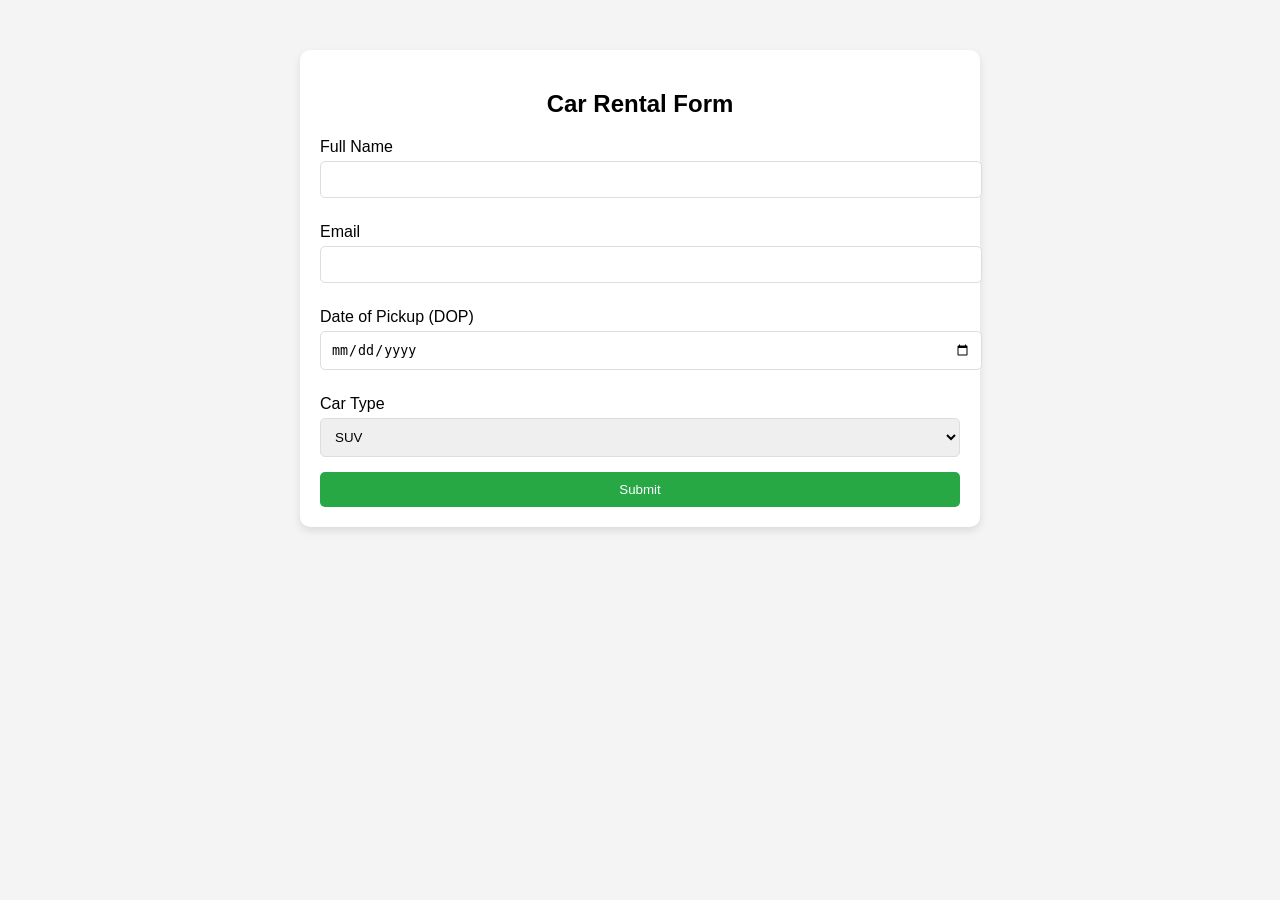
<file: booking.html>
<!DOCTYPE html>
<html lang="en">
<head>
  <meta charset="UTF-8" />
  <meta name="viewport" content="width=device-width, initial-scale=1.0"/>
  <title>Car Rental Form</title>
  <style>
    body {
      font-family: Arial, sans-serif;
      margin: 0;
      padding: 0;
      background-color: #f4f4f4;
    }
    .container {
      width: 50%;
      margin: 50px auto;
      padding: 20px;
      background-color: white;
      border-radius: 10px;
      box-shadow: 0 4px 8px rgba(0, 0, 0, 0.1);
    }
    h2 {
      text-align: center;
    }
    label {
      display: block;
      margin: 10px 0 5px;
    }
    input, select {
      width: 100%;
      padding: 10px;
      margin-bottom: 15px;
      border: 1px solid #ddd;
      border-radius: 5px;
    }
    button {
      padding: 10px 15px;
      background-color: #28a745;
      color: white;
      border: none;
      border-radius: 5px;
      width: 100%;
      cursor: pointer;
    }
    button:hover {
      background-color: #218838;
    }
  </style>
</head>
<body>

<div class="container">
  <h2>Car Rental Form</h2>
  <form id="carRentalForm">
    <label for="name">Full Name</label>
    <input type="text" id="name" name="name" required>

    <label for="email">Email</label>
    <input type="email" id="email" name="email" required>

    <!-- <label for="pickupLocation">Pickup Location</label>
    <input type="text" id="pickupLocation" name="pickupLocation" required> -->

    <label for="dop">Date of Pickup (DOP)</label>
    <input type="date" id="dop" name="dop" required>

    <label for="carType">Car Type</label>
    <select id="carType" name="carType" required>
      <option value="SUV">SUV</option>
      <option value="Sedan">Sedan</option>
      <option value="Hatchback">Hatchback</option>
      <option value="Convertible">Convertible</option>
    </select>

    <button type="submit">Submit</button>
  </form>
</div>

<script>
  document.getElementById('carRentalForm').addEventListener('submit', function(event) {
    event.preventDefault();
    
    // Get form values
    const name = document.getElementById('name').value;
    const email = document.getElementById('email').value;
    // const pickupLocation = document.getElementById('pickupLocation').value;
    const dop = document.getElementById('dop').value;
    const carType = document.getElementById('carType').value;

    // Save details to LocalStorage
    const bookingDetails = {
      name,
      email,
      // pickupLocation,
      dop,
      carType
    };

    localStorage.setItem("bookingDetails", JSON.stringify(bookingDetails));

    // Redirect to payment page
    window.location.href = "payment.html";
  });
</script>

</body>
</html>
</file>
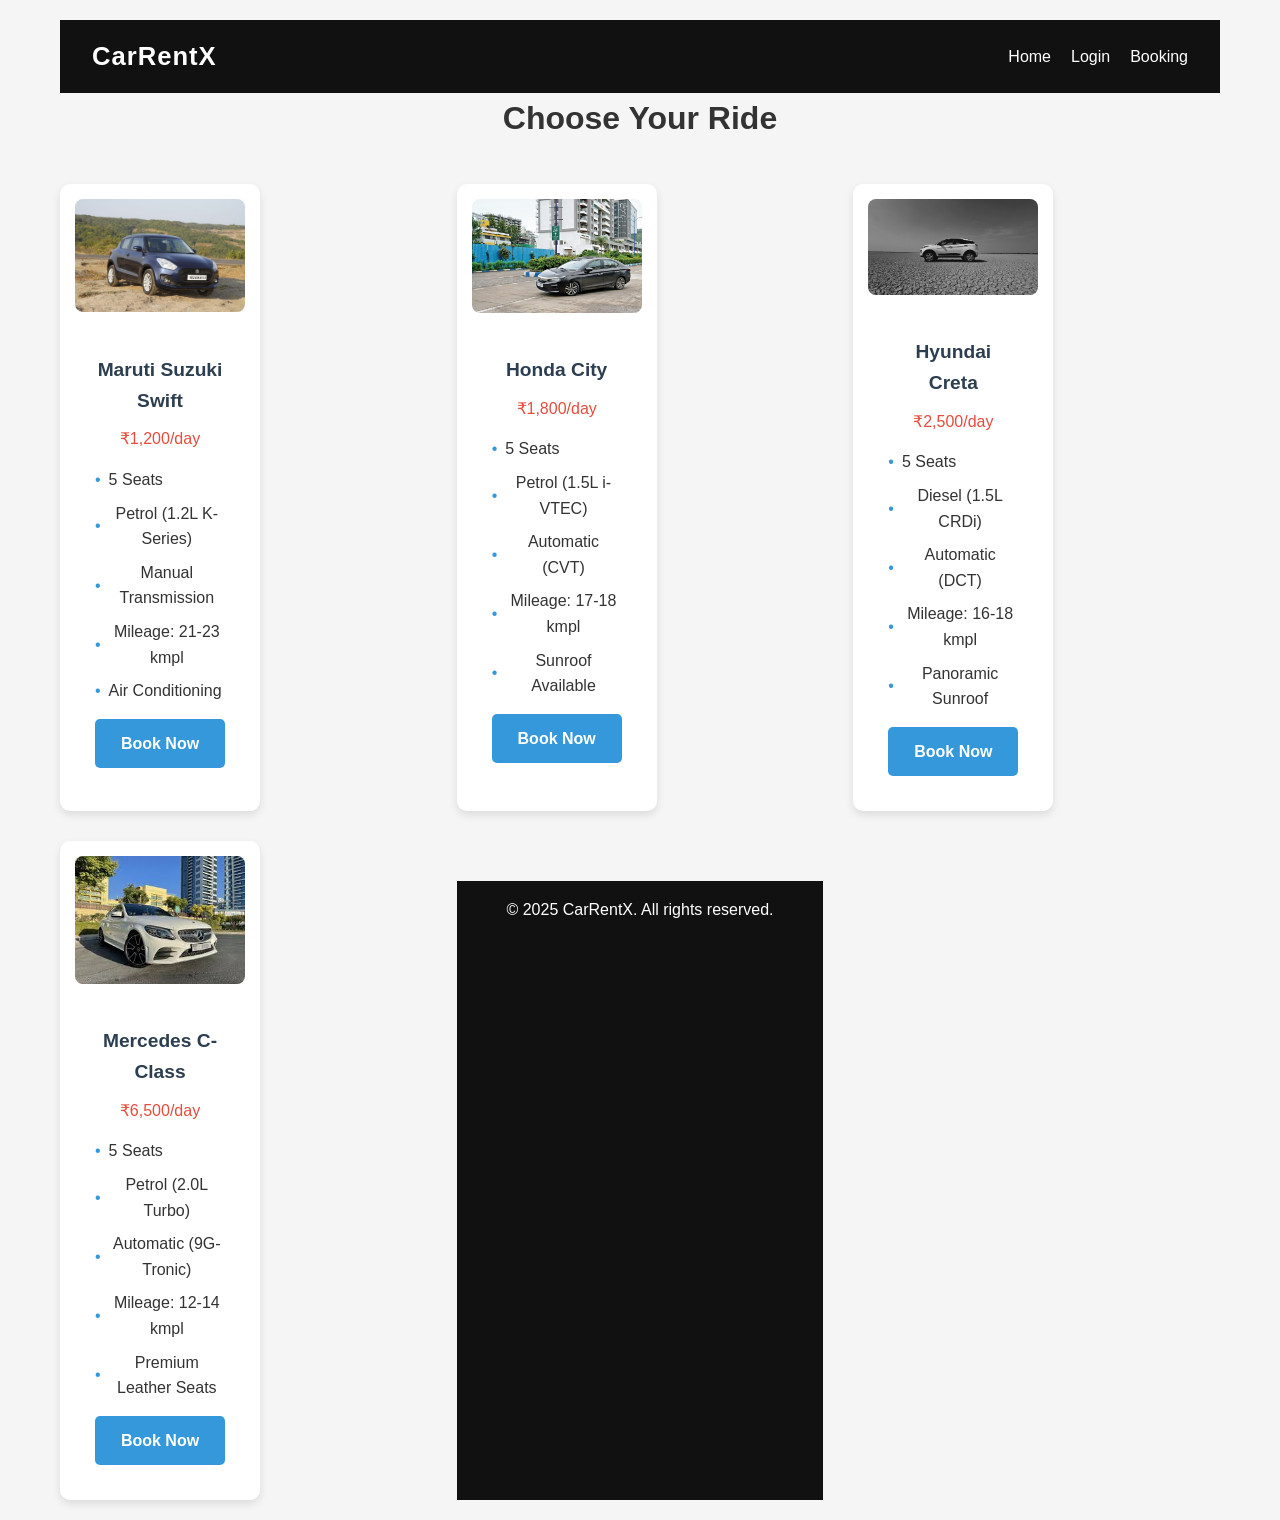
<file: carselection.html>
<!DOCTYPE html>
<html lang="en">
<head>
  <meta charset="UTF-8">
  <title>Select a Car | CarRentX</title>
  <link rel="stylesheet" href="style.css">
</head>
<body>
  <header class="main-header">
    <div class="logo">CarRentX</div>
    <nav>
      <ul>
        <li><a href="index.html">Home</a></li>
        <li><a href="login.html">Login</a></li>
        <li><a href="booking.html">Booking</a></li>
      </ul>
    </nav>
  </header>


  <style>
      body {
          font-family: 'Arial', sans-serif;
          max-width: 1200px;
          margin: 0 auto;
          padding: 20px;
          background-color: #f5f5f5;
      }
      
      h1 {
          text-align: center;
          color: #333;
          margin-bottom: 40px;
      }
      
      .cars-container {
          display: grid;
          grid-template-columns: repeat(auto-fill, minmax(300px, 1fr));
          gap: 30px;
      }
      
      .car-card {
          background: white;
          border-radius: 10px;
          overflow: hidden;
          box-shadow: 0 4px 8px rgba(0,0,0,0.1);
          transition: transform 0.3s ease;
      }
      
      .car-card:hover {
          transform: translateY(-5px);
          box-shadow: 0 6px 12px rgba(0,0,0,0.15);
      }
      
      .car-image {
          width: 100%;
          height: 180px;
          object-fit: cover;
      }
      
      .car-details {
          padding: 20px;
      }
      
      .car-category {
          font-size: 1.2rem;
          font-weight: bold;
          margin: 0 0 10px 0;
          color: #2c3e50;
      }
      
      .car-price {
          font-size: 1.5rem;
          color: #e74c3c;
          margin: 0 0 15px 0;
      }
      
      .car-specs {
          margin: 15px 0;
          padding: 0;
          list-style: none;
      }
      
      .car-specs li {
          margin-bottom: 8px;
          display: flex;
          align-items: center;
      }
      
      .car-specs li::before {
          content: "•";
          color: #3498db;
          margin-right: 8px;
      }
      
      .book-btn {
          display: block;
          width: 100%;
          padding: 12px;
          background: #3498db;
          color: white;
          border: none;
          border-radius: 5px;
          font-size: 1rem;
          font-weight: bold;
          cursor: pointer;
          transition: background 0.3s;
          text-align: center;
          text-decoration: none;
      }
      
      .book-btn:hover {
          background: #2980b9;
      }
  </style>
</head>
<body>
  <h1>Choose Your Ride</h1>
  
  <div class="cars-container">
      <!-- Hatchback (Maruti Suzuki Swift) -->
      <div class="car-card">
          <img src="Maruti-Swift-2018-Review-Specs-In-India-M8.jpg" alt="Maruti Suzuki Swift" class="car-image">
          <div class="car-details">
              <h3 class="car-category">Maruti Suzuki Swift</h3>
              <p class="car-price">₹1,200/day</p>
              <ul class="car-specs">
                  <li>5 Seats</li>
                  <li>Petrol (1.2L K-Series)</li>
                  <li>Manual Transmission</li>
                  <li>Mileage: 21-23 kmpl</li>
                  <li>Air Conditioning</li>
              </ul>
              <a href="booking.html" class="book-btn">Book Now</a>


          </div>
      </div>
      
      <!-- Sedan (Honda City) -->
      <div class="car-card">
          <img src="Honda-City-Safety-Advt-web9.jpg" alt="Honda City" class="car-image">
          <div class="car-details">
              <h3 class="car-category">Honda City</h3>
              <p class="car-price">₹1,800/day</p>
              <ul class="car-specs">
                  <li>5 Seats</li>
                  <li>Petrol (1.5L i-VTEC)</li>
                  <li>Automatic (CVT)</li>
                  <li>Mileage: 17-18 kmpl</li>
                  <li>Sunroof Available</li>
              </ul>
              <a href="booking.html" class="book-btn">Book Now</a>

          </div>
      </div>
      
      <!-- SUV (Hyundai Creta) -->
      <div class="car-card">
          <img src="pexels-yogendras31-23534116.jpg" alt="Hyundai Creta" class="car-image">
          <div class="car-details">
              <h3 class="car-category">Hyundai Creta</h3>
              <p class="car-price">₹2,500/day</p>
              <ul class="car-specs">
                  <li>5 Seats</li>
                  <li>Diesel (1.5L CRDi)</li>
                  <li>Automatic (DCT)</li>
                  <li>Mileage: 16-18 kmpl</li>
                  <li>Panoramic Sunroof</li>
              </ul>
              <a href="booking.html" class="book-btn">Book Now</a>


          </div>
      </div>
      
      <!-- Luxury (Mercedes-Benz C-Class) -->
      <div class="car-card">
          <img src="images.jpeg" alt="Mercedes C-Class" class="car-image">
          <div class="car-details">
              <h3 class="car-category">Mercedes C-Class</h3>
              <p class="car-price">₹6,500/day</p>
              <ul class="car-specs">
                  <li>5 Seats</li>
                  <li>Petrol (2.0L Turbo)</li>
                  <li>Automatic (9G-Tronic)</li>
                  <li>Mileage: 12-14 kmpl</li>
                  <li>Premium Leather Seats</li>
              </ul>
              <a href="booking.html" class="book-btn">Book Now</a>

            </div>
          </div>


          
          <footer class="footer">
            <p>&copy; 2025 CarRentX. All rights reserved.</p>
          </footer>
</body>
</html>
</file>
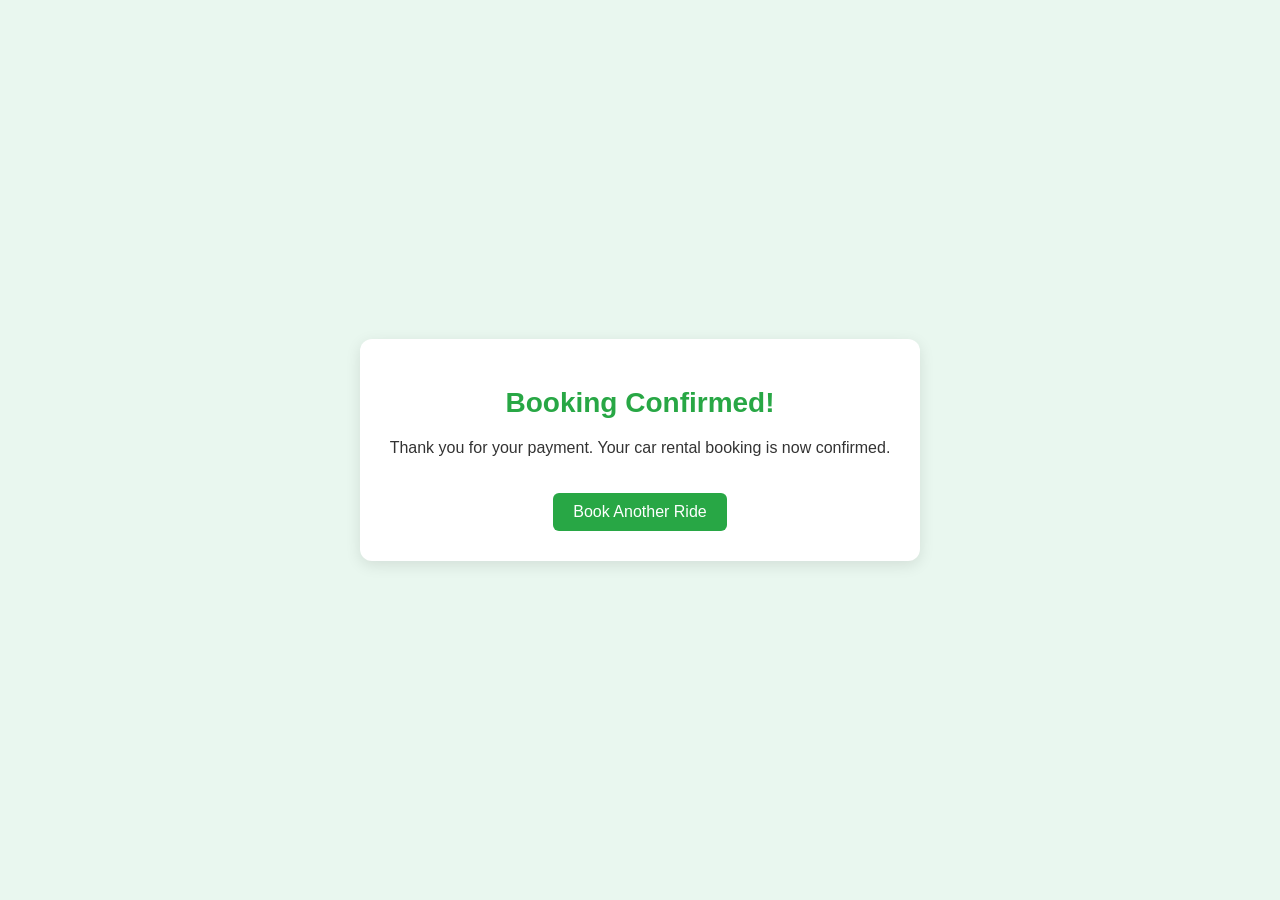
<file: confirmation.html>
<!DOCTYPE html>
<html lang="en">
<head>
  <meta charset="UTF-8">
  <meta name="viewport" content="width=device-width, initial-scale=1">
  <title>Booking Confirmed</title>
  <style>
    body {
      font-family: Arial, sans-serif;
      background-color: #e9f7ef;
      margin: 0;
      padding: 0;
      display: flex;
      align-items: center;
      justify-content: center;
      height: 100vh;
    }
    .confirmation {
      background-color: white;
      padding: 30px;
      border-radius: 12px;
      text-align: center;
      box-shadow: 0 4px 15px rgba(0, 0, 0, 0.1);
    }
    .confirmation h1 {
      color: #28a745;
      font-size: 28px;
      margin-bottom: 20px;
    }
    .confirmation p {
      font-size: 16px;
      color: #333;
    }
    .confirmation a {
      display: inline-block;
      margin-top: 20px;
      text-decoration: none;
      background-color: #28a745;
      color: white;
      padding: 10px 20px;
      border-radius: 6px;
    }
    .confirmation a:hover {
      background-color: #218838;
    }
  </style>
</head>
<body>

<div class="confirmation">
  <h1>Booking Confirmed!</h1>
  <p>Thank you for your payment. Your car rental booking is now confirmed.</p>
  <a href="index.html">Book Another Ride</a>
</div>

</body>
</html>
</file>
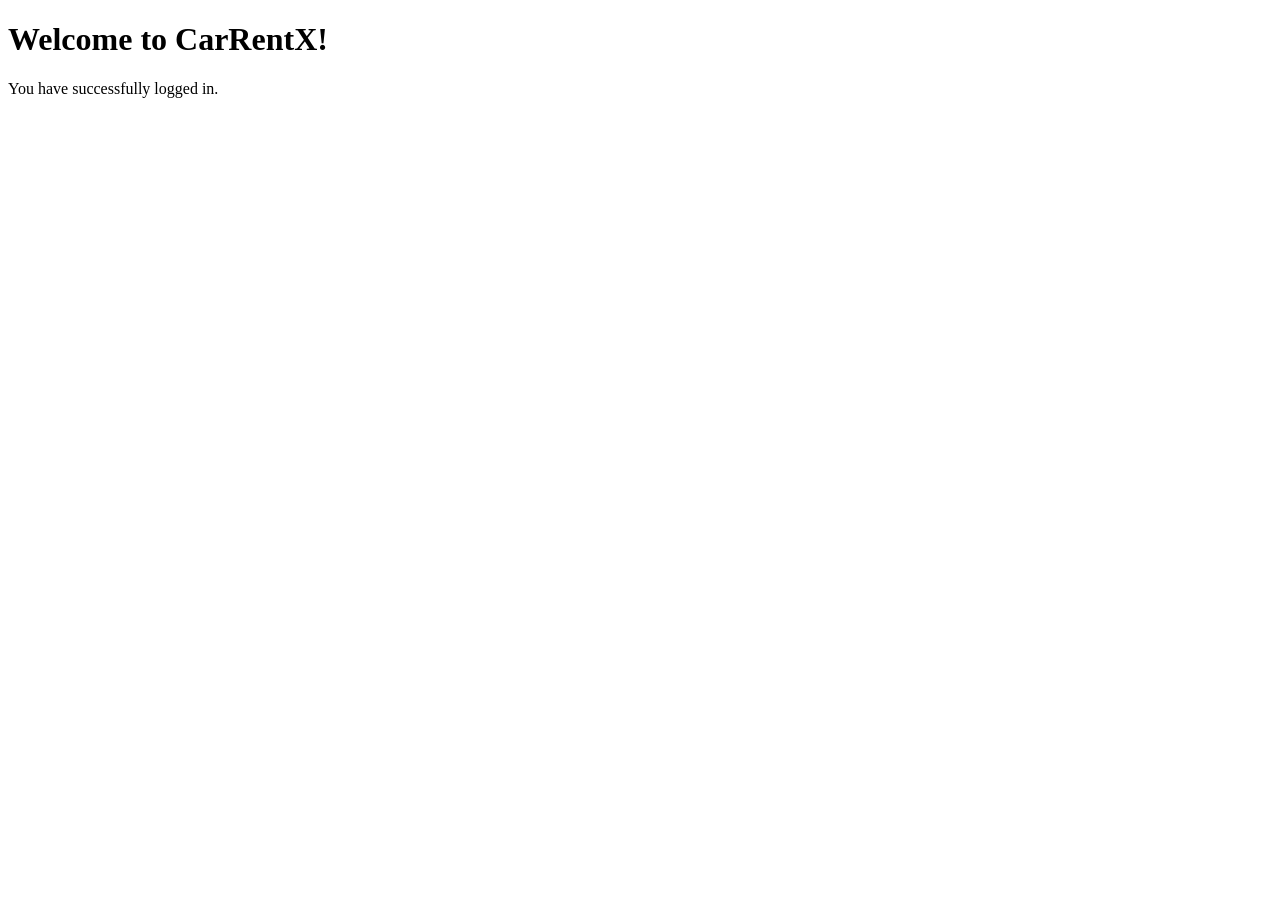
<file: home.html>
<!DOCTYPE html>
<html lang="en">
<head>
    <meta charset="UTF-8">
    <title>Home | CarRentX</title>
</head>
<body>
    <h1>Welcome to CarRentX!</h1>
    <p>You have successfully logged in.</p>
</body>
</html>
</file>
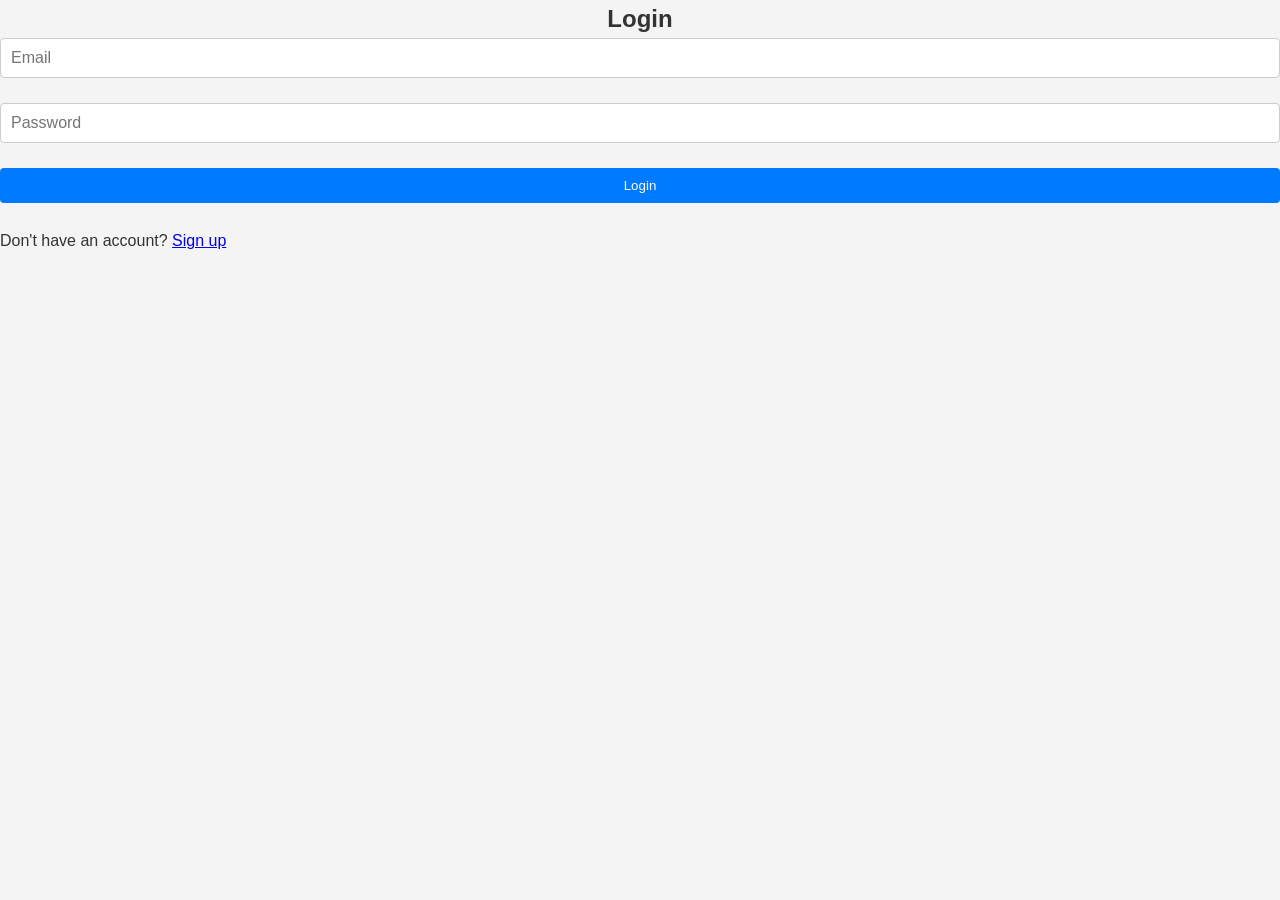
<file: login.html>
<!DOCTYPE html>
<html lang="en">
<head>
  <meta charset="UTF-8">
  <title>Login | CarRentX</title>
  <link rel="stylesheet" href="style.css">
</head>
<body>
  <div class="auth-container">
    <h2>Login</h2>
    <form id="loginForm">
      <input type="email" id="loginEmail" placeholder="Email" required>
      <input type="password" id="loginPassword" placeholder="Password" required>
      <button type="submit">Login</button>
      <p>Don't have an account? <a href="signup.html">Sign up</a></p>
    </form>
  </div>
  <script> 
      const form = document.getElementById('login');
      form.addEventListener('submit', function(e) {
        e.preventDefault();

        const formData = new FormData(form);
        const data = {};
        formData.forEach((value, key) => data[key] = value);

        google.script.run.withSuccessHandler(function(response) {
          document.getElementById('response').innerText = response;
          form.reset();
        }).submitForm(data);
      });
    </script>

</body>
</html>
</file>
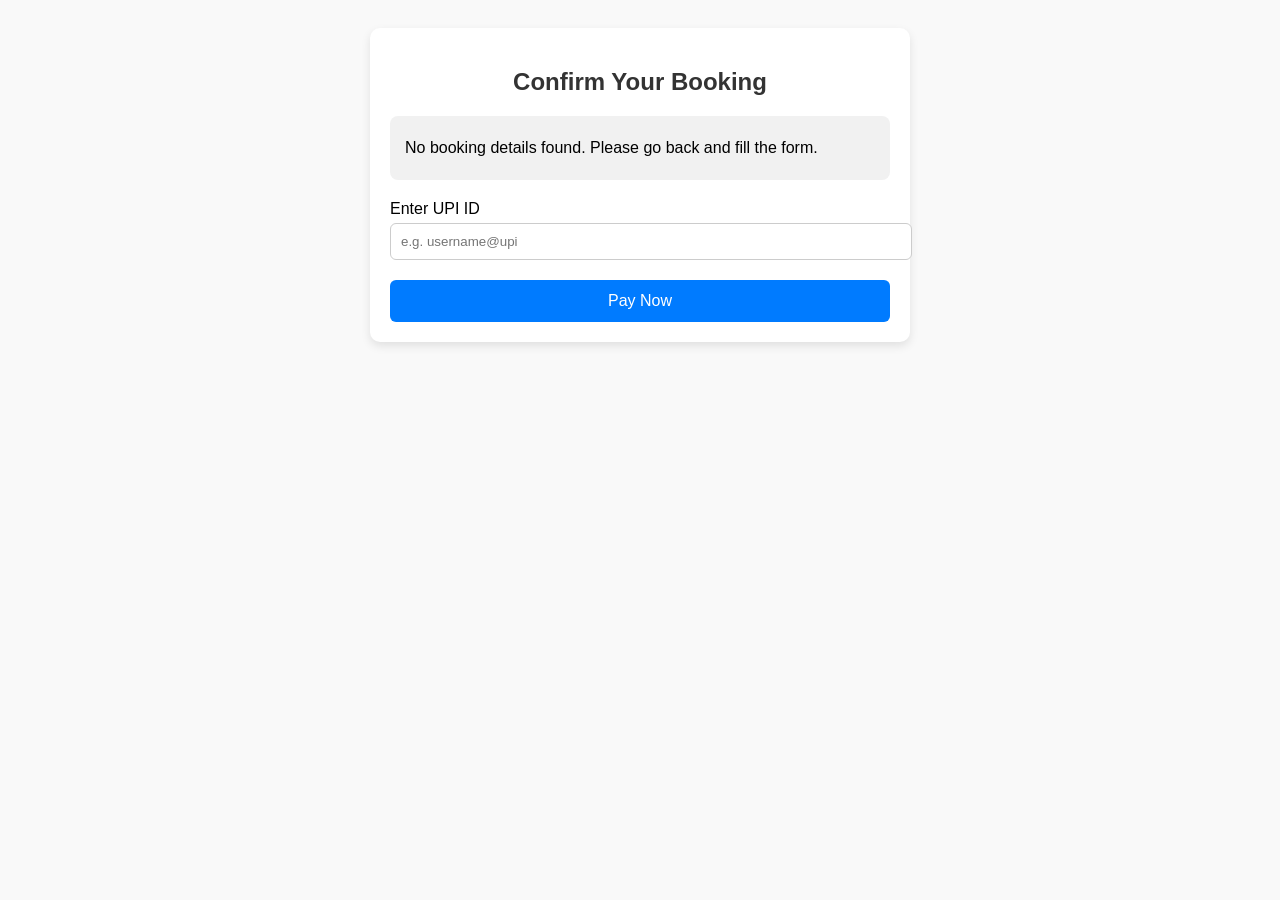
<file: payment.html>
<!DOCTYPE html>
<html lang="en">
<head>
  <meta charset="UTF-8" />
  <meta name="viewport" content="width=device-width, initial-scale=1.0"/>
  <title>Payment Page</title>
  <style>
    body {
      font-family: Arial, sans-serif;
      padding: 20px;
      background-color: #f9f9f9;
    }
    .container {
      max-width: 500px;
      margin: auto;
      background: white;
      padding: 20px;
      border-radius: 10px;
      box-shadow: 0 4px 10px rgba(0,0,0,0.1);
    }
    h2 {
      text-align: center;
      color: #333;
    }
    .booking-details {
      background-color: #f1f1f1;
      padding: 15px;
      border-radius: 8px;
      margin-bottom: 20px;
    }
    .booking-details p {
      margin: 8px 0;
    }
    label {
      display: block;
      margin-top: 10px;
    }
    input {
      width: 100%;
      padding: 10px;
      margin-top: 5px;
      border: 1px solid #ccc;
      border-radius: 6px;
    }
    button {
      margin-top: 20px;
      width: 100%;
      padding: 12px;
      background-color: #007bff;
      color: white;
      border: none;
      border-radius: 6px;
      font-size: 16px;
      cursor: pointer;
    }
    button:hover {
      background-color: #0056b3;
    }
  </style>
</head>
<body>

<div class="container">
  <h2>Confirm Your Booking</h2>
  <div class="booking-details" id="bookingSummary">
    <p>Loading booking details...</p>
  </div>

  <form id="paymentForm">
    <label for="upiId">Enter UPI ID</label>
    <input type="text" id="upiId" name="upiId" placeholder="e.g. username@upi" required />

    <button type="submit">Pay Now</button>
  </form>
</div>

<script>
  // Load booking details from localStorage
  const booking = JSON.parse(localStorage.getItem("bookingDetails"));
  const summary = document.getElementById("bookingSummary");

  if (booking) {
    summary.innerHTML = `
      <p><strong>Full Name:</strong> ${booking.name}</p>
      <p><strong>Email:</strong> ${booking.email}</p>
      <p><strong>Pickup Location:</strong> ${booking.pickupLocation}</p>
      <p><strong>Date of Pickup:</strong> ${booking.dop}</p>
      <p><strong>Car Type:</strong> ${booking.carType}</p>
    `;
  } else {
    summary.innerHTML = "<p>No booking details found. Please go back and fill the form.</p>";
  }

  // Handle UPI Payment (Demo)
  document.getElementById('paymentForm').addEventListener('submit', function(event) {
    event.preventDefault();
    const upiId = document.getElementById('upiId').value;

    if (!upiId.includes('@')) {
      alert("Please enter a valid UPI ID.");
      return;
    }

    alert("Payment initiated via UPI ID: " + upiId + "\n\n(This is a demo. Payment not actually processed.)");
    localStorage.removeItem("bookingDetails"); // clear after successful payment
    window.location.href = "confirmation.html"; // optionally redirect
  });
</script>

</body>
</html>
</file>
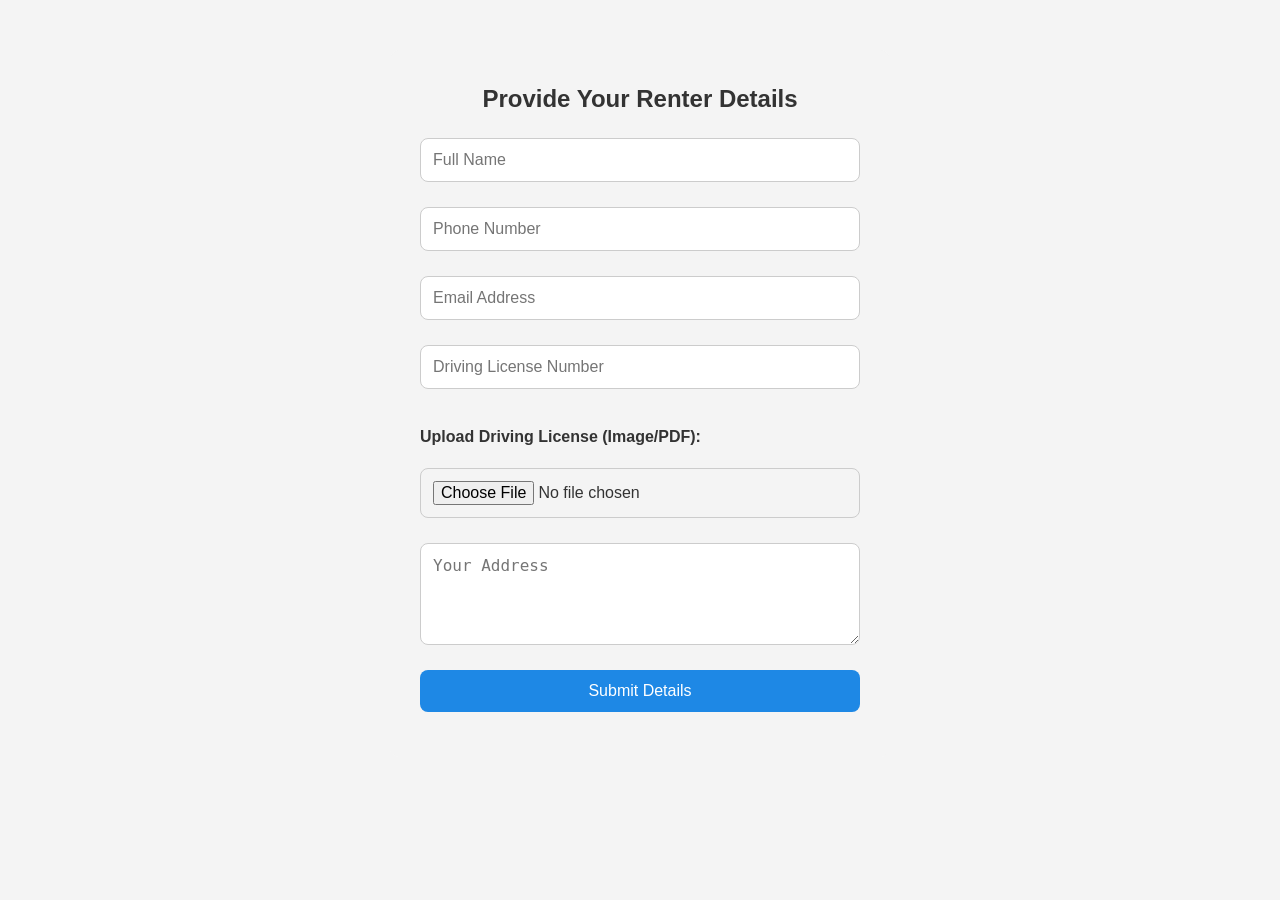
<file: renter-details.html>
<!DOCTYPE html>
<html lang="en">
<head>
  <meta charset="UTF-8">
  <title>Renter Details | CarRentX</title>
  <link rel="stylesheet" href="style.css">
  <style>
    .details-container {
      max-width: 500px;
      margin: 50px auto;
      padding: 30px;
      background: #f4f4f4;
      border-radius: 10px;
    }

    .details-container h2 {
      text-align: center;
      margin-bottom: 20px;
    }

    .details-container input,
    .details-container textarea,
    .details-container select {
      width: 100%;
      padding: 12px;
      margin-bottom: 15px;
      border: 1px solid #ccc;
      border-radius: 8px;
    }

    .details-container button {
      width: 100%;
      padding: 12px;
      background-color: #1e88e5;
      color: white;
      border: none;
      border-radius: 8px;
      font-size: 16px;
      cursor: pointer;
    }

    .details-container button:hover {
      background-color: #1565c0;
    }
  </style>
</head>
<body>

  <div class="details-container">
    <h2>Provide Your Renter Details</h2>
    <form id="renterForm">
      <input type="text" id="fullName" placeholder="Full Name" required>
      <input type="tel" id="phoneNumber" placeholder="Phone Number" required>
      <input type="email" id="email" placeholder="Email Address" required>
      <input type="text" id="licenseNumber" placeholder="Driving License Number" required>
      <label for="licenseImage">Upload Driving License (Image/PDF):</label>
      <input type="file" id="licenseImage" accept="image/*,.pdf" required>

      <textarea id="address" placeholder="Your Address" rows="4" required></textarea>

      <button type="submit">Submit Details</button>
    </form>
  </div>

  <!-- <script src="https://www.gstatic.com/firebasejs/9.6.1/firebase-app.js"></script>
  <script src="https://www.gstatic.com/firebasejs/9.6.1/firebase-storage.js"></script>
  <script src="https://www.gstatic.com/firebasejs/9.6.1/firebase-firestore.js"></script> -->
  <script>
    // Firebase Config (Replace with your own)
    const firebaseConfig = {
      apiKey: "YOUR_API_KEY",
      authDomain: "YOUR_AUTH_DOMAIN",
      projectId: "YOUR_PROJECT_ID",
      storageBucket: "YOUR_STORAGE_BUCKET",
      messagingSenderId: "YOUR_SENDER_ID",
      appId: "YOUR_APP_ID"
    };

    const app = firebase.initializeApp(firebaseConfig);
    const db = firebase.firestore();
    const storage = firebase.storage();

    const form = document.getElementById("renterForm");

    form.addEventListener("submit", async (e) => {
      e.preventDefault();

      const fullName = document.getElementById("fullName").value;
      const phoneNumber = document.getElementById("phoneNumber").value;
      const email = document.getElementById("email").value;
      const licenseNumber = document.getElementById("licenseNumber").value;
      const address = document.getElementById("address").value;
      const licenseImage = document.getElementById("licenseImage").files[0];

      if (!licenseImage) {
        alert("Please upload your license image.");
        return;
      }
      try {
  const storageRef = storage.ref(`licenses/${licenseImage.name}`);
  await storageRef.put(licenseImage);
  const licenseURL = await storageRef.getDownloadURL();

  await db.collection("renterDetails").add({
    fullName,
    phoneNumber,
    email,
    licenseNumber,
    address,
    licenseURL,
    submittedAt: new Date()
  });

  alert("Details submitted successfully!");
  console.log("Redirecting to payment page...");
  form.reset();
  
  // Adding a delay before redirecting
  setTimeout(() => {
    window.location.href = "payment.html";
  }, 1000); // Redirects after 1 second

} catch (error) {
  console.error("Error saving details:", error);
  alert("Error submitting your details. Try again.");
}
    });
  </script>
   <!-- <script>
    document.getElementById('personal-form').addEventListener('submit', function(event) {
      event.preventDefault(); // prevent page refresh

      // Optional: you can store data in localStorage or Firebase here

      // ✅ Redirect to booking page
      window.location.href = "booking.html";
    });
  </script> -->

</body>
</html>
</file>
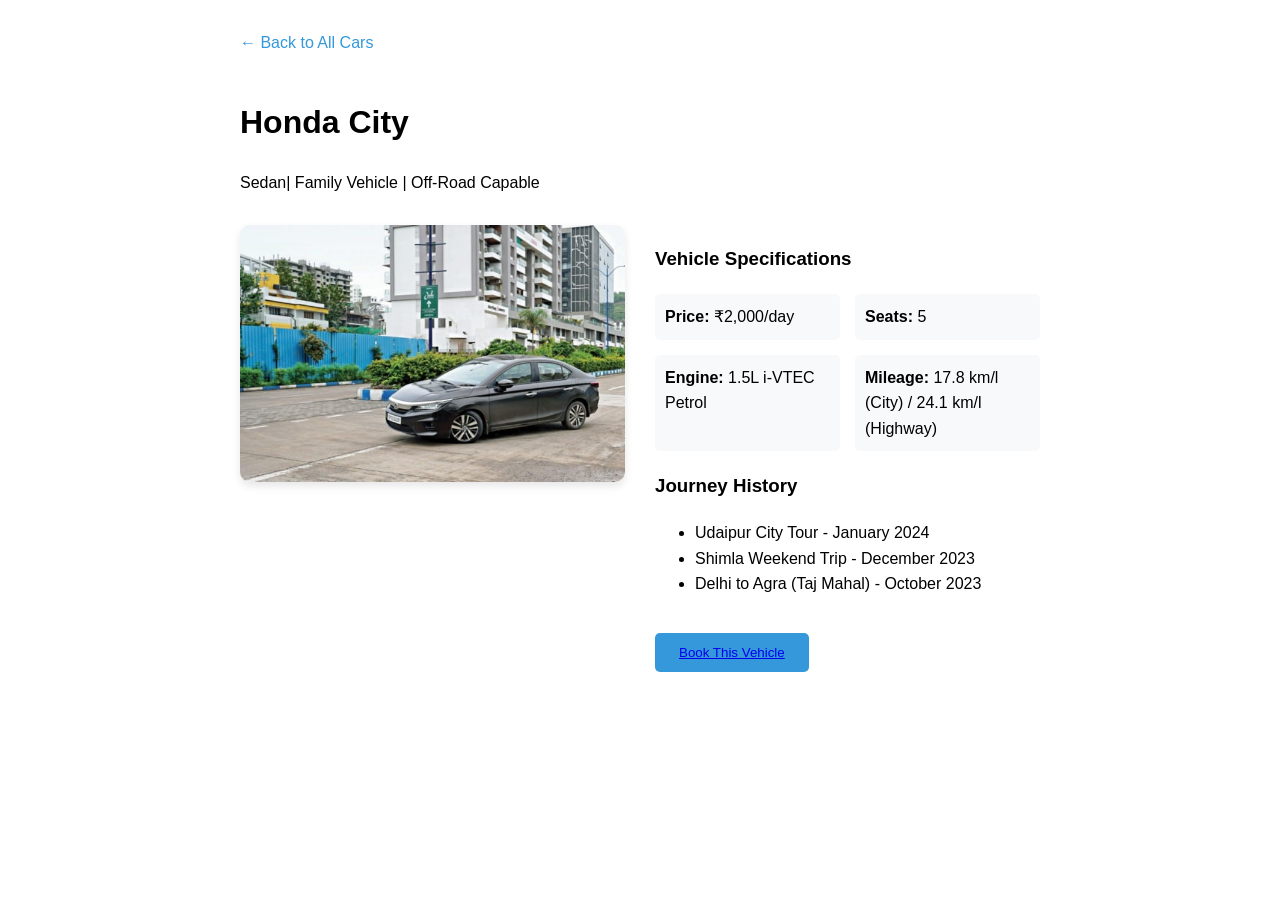
<file: vehicle2.html>
<!DOCTYPE html>
<html lang="en">
<head>
    <meta charset="UTF-8">
    <meta name="viewport" content="width=device-width, initial-scale=1.0">
    <title>Honda City Details</title>
    <style>
        body {
            font-family: 'Arial', sans-serif;
            max-width: 800px;
            margin: 0 auto;
            padding: 30px;
            line-height: 1.6;
        }
        
        .car-detail {
            display: grid;
            grid-template-columns: 1fr 1fr;
            gap: 30px;
            margin-top: 30px;
        }
        
        .car-image {
            width: 100%;
            border-radius: 10px;
            box-shadow: 0 4px 8px rgba(0,0,0,0.1);
        }
        
        .back-link {
            display: inline-block;
            margin-bottom: 20px;
            text-decoration: none;
            color: #3498db;
        }
        
        .specs-grid {
            display: grid;
            grid-template-columns: 1fr 1fr;
            gap: 15px;
            margin: 20px 0;
        }
        
        .spec-item {
            background: #f8f9fa;
            padding: 10px;
            border-radius: 5px;
        }
    </style>
</head>
<body>
    <a href="index.html" class="back-link">← Back to All Cars</a>
    
    <h1>Honda City</h1>
    <p class="car-type">Sedan| Family Vehicle | Off-Road Capable</p>
    
    <div class="car-detail">
        <div>
            <img src="Honda-City-Safety-Advt-web9.jpg" alt="Honda City" class="car-image">
        </div>
        <div>
            <h3>Vehicle Specifications</h3>
            <div class="specs-grid">
                <div class="spec-item">
                    <strong>Price:</strong> ₹2,000/day
                </div>
                <div class="spec-item">
                    <strong>Seats:</strong> 5
                </div>
                <div class="spec-item">
                    <strong>Engine:</strong> 1.5L i-VTEC Petrol
                </div>
                <div class="spec-item">
                    <strong>Mileage:</strong> 17.8 km/l (City) / 24.1 km/l (Highway)
                </div>
            </div>
        
            <h3>Journey History</h3>
            <ul>
                <li>Udaipur City Tour - January 2024</li>
                <li>Shimla Weekend Trip - December 2023</li>
                <li>Delhi to Agra (Taj Mahal) - October 2023</li>
            </ul>
        
            <button style="padding: 12px 24px; background: #3498db; color: white; border: none; border-radius: 5px; margin-top: 20px;">
                <a href="booking.html" class="book-btn"> Book This Vehicle </a>
            </button>
        </div>
        </div>
        
        
</body>
</html>
</file>
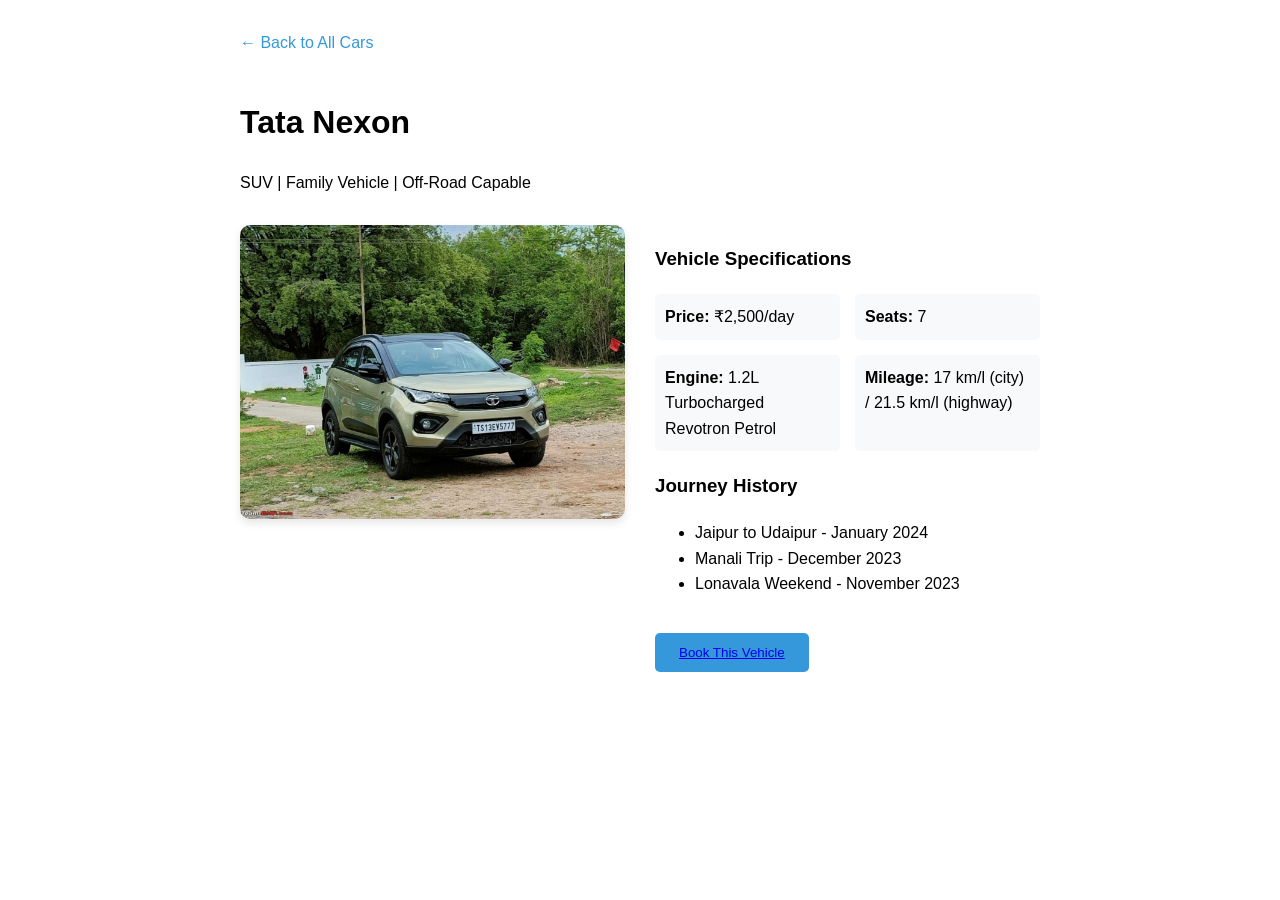
<file: vehicle3.html>
<!DOCTYPE html>
<html lang="en">
<head>
    <meta charset="UTF-8">
    <meta name="viewport" content="width=device-width, initial-scale=1.0">
    <title>Tata Nexon Details</title>
    <style>
        body {
            font-family: 'Arial', sans-serif;
            max-width: 800px;
            margin: 0 auto;
            padding: 30px;
            line-height: 1.6;
        }
        
        .car-detail {
            display: grid;
            grid-template-columns: 1fr 1fr;
            gap: 30px;
            margin-top: 30px;
        }
        
        .car-image {
            width: 100%;
            border-radius: 10px;
            box-shadow: 0 4px 8px rgba(0,0,0,0.1);
        }
        
        .back-link {
            display: inline-block;
            margin-bottom: 20px;
            text-decoration: none;
            color: #3498db;
        }
        
        .specs-grid {
            display: grid;
            grid-template-columns: 1fr 1fr;
            gap: 15px;
            margin: 20px 0;
        }
        
        .spec-item {
            background: #f8f9fa;
            padding: 10px;
            border-radius: 5px;
        }
    </style>
</head>
<body>
    <a href="index.html" class="back-link">← Back to All Cars</a>
    
    <h1>Tata Nexon</h1>
    <p class="car-type">SUV | Family Vehicle | Off-Road Capable</p>
    
    <div class="car-detail">
        <div>
            <img src="nexon-kaziranga-13.jpg" alt="Tata Nexon" class="car-image">
        </div>
        <div>
            <h3>Vehicle Specifications</h3>
            <div class="specs-grid">
                <div class="spec-item">
                    <strong>Price:</strong> ₹2,500/day
                </div>
                <div class="spec-item">
                    <strong>Seats:</strong> 7
                </div>
                <div class="spec-item">
                    <strong>Engine:</strong> 1.2L Turbocharged Revotron Petrol
                </div>
                <div class="spec-item">
                    <strong>Mileage:</strong> 17 km/l (city) / 21.5 km/l (highway)
                </div>
            </div>
            
            <h3>Journey History</h3>
            <ul>
                <li>Jaipur to Udaipur - January 2024</li>
                <li>Manali Trip - December 2023</li>
                <li>Lonavala Weekend - November 2023</li>
            </ul>
            
            <button style="padding: 12px 24px; background: #3498db; color: white; border: none; border-radius: 5px; margin-top: 20px;">
                <a href="booking.html" class="book-btn"> Book This Vehicle </a>
            </button>
        </div>
        
    </div>
</body>
</html>
</file>
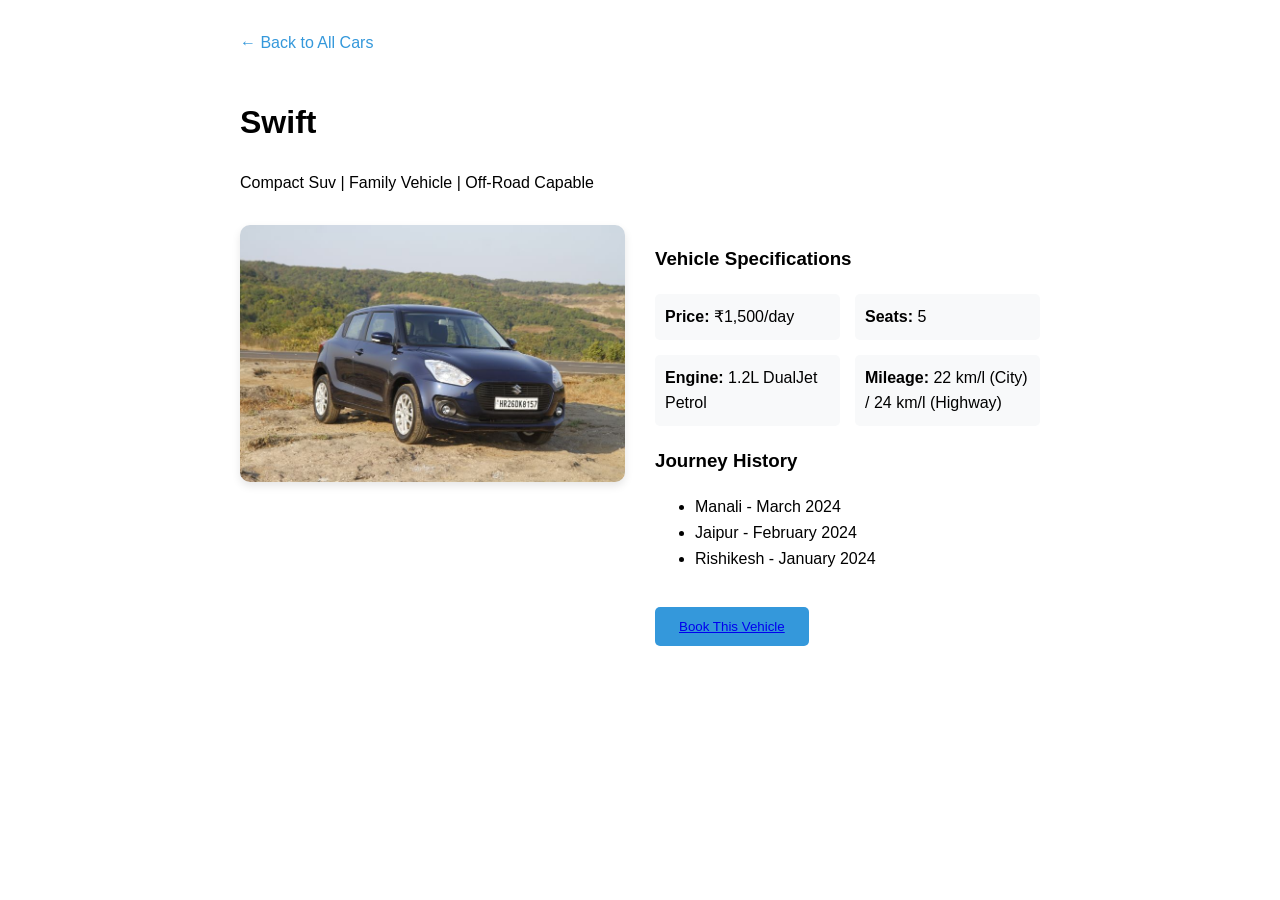
<file: vehicles.html>
<!DOCTYPE html>
<html lang="en">
<head>
    <meta charset="UTF-8">
    <meta name="viewport" content="width=device-width, initial-scale=1.0">
    <title>Swift Details</title>
    <style>
        body {
            font-family: 'Arial', sans-serif;
            max-width: 800px;
            margin: 0 auto;
            padding: 30px;
            line-height: 1.6;
        }
        
        .car-detail {
            display: grid;
            grid-template-columns: 1fr 1fr;
            gap: 30px;
            margin-top: 30px;
        }
        
        .car-image {
            width: 100%;
            border-radius: 10px;
            box-shadow: 0 4px 8px rgba(0,0,0,0.1);
        }
        
        .back-link {
            display: inline-block;
            margin-bottom: 20px;
            text-decoration: none;
            color: #3498db;
        }
        
        .specs-grid {
            display: grid;
            grid-template-columns: 1fr 1fr;
            gap: 15px;
            margin: 20px 0;
        }
        
        .spec-item {
            background: #f8f9fa;
            padding: 10px;
            border-radius: 5px;
        }
    </style>
</head>
<body>
    <a href="index.html" class="back-link">← Back to All Cars</a>
    
    <h1>Swift</h1>
    <p class="car-type">Compact Suv | Family Vehicle | Off-Road Capable</p>
    
    <div class="car-detail">
        <div>
            <img src="Maruti-Swift-2018-Review-Specs-In-India-M8.jpg" alt="Swift" class="car-image">
        </div>
        <div>
            <h3>Vehicle Specifications</h3>
            <div class="specs-grid">
                <div class="spec-item">
                    <strong>Price:</strong> ₹1,500/day
                </div>
                <div class="spec-item">
                    <strong>Seats:</strong> 5
                </div>
                <div class="spec-item">
                    <strong>Engine:</strong> 1.2L DualJet Petrol
                </div>
                <div class="spec-item">
                    <strong>Mileage:</strong> 22 km/l (City) / 24 km/l (Highway)
                </div>
            </div>
        
            <h3>Journey History</h3>
            <ul>
                <li>Manali - March 2024</li>
                <li>Jaipur - February 2024</li>
                <li>Rishikesh - January 2024</li>
            </ul>
        
            <button style="padding: 12px 24px; background: #3498db; color: white; border: none; border-radius: 5px; margin-top: 20px;" >
                <a href="booking.html" class="book-btn"> Book This Vehicle </a>
            </button>
        </div>
        </div>
</body>
</html>
</file>
<file: style.css>
/* ---------------------------
  Global Styles
---------------------------- */
* {
    margin: 0;
    padding: 0;
    box-sizing: border-box;
  }
  
  body {
    font-family: 'Segoe UI', sans-serif;
    background-color: #f5f7fa;
    color: #333;
    line-height: 1.6;
  }
  
  /* ---------------------------
    Header
  ---------------------------- */
  .main-header {
    background-color: #111;
    color: white;
    padding: 1rem 2rem;
    display: flex;
    justify-content: space-between;
    align-items: center;
  }
  
  .logo {
    font-size: 1.6rem;
    font-weight: bold;
    letter-spacing: 1px;
  }
  
  nav ul {
    display: flex;
    list-style: none;
    gap: 20px;
  }
  
  nav ul li a {
    color: white;
    text-decoration: none;
    font-weight: 500;
  }
  
  nav ul li a:hover {
    color: #f9c41e;
  }
  
  /* ---------------------------
    Hero Section (Home Page)
  ---------------------------- */
  .hero {
    display: flex;
    flex-wrap: wrap;
    padding: 4rem 2rem;
    justify-content: space-between;
    align-items: center;
    background-color: #fff;
  }
  
  .hero-text {
    flex: 1;
    padding: 20px;
  }
  
  .hero-text h1 {
    font-size: 2.5rem;
    margin-bottom: 1rem;
  }
  
  .hero-text p {
    font-size: 1.1rem;
    margin-bottom: 1.5rem;
  }
  
  .hero-img {
    flex: 1;
    text-align: center;
  }
  
  .hero-img img {
    max-width: 100%;
    border-radius: 10px;
  }
  
  /* ---------------------------
    Buttons
  ---------------------------- */
  .btn {
    display: inline-block;
    background-color: #111;
    color: white;
    padding: 10px 20px;
    text-decoration: none;
    border-radius: 8px;
    font-weight: 500;
    transition: background-color 0.3s ease;
  }
  
  .btn:hover {
    background-color: #333;
  }
  
  /* ---------------------------
    Forms
  ---------------------------- */
  form {
    display: flex;
    flex-direction: column;
    gap: 10px;
  }
  
  input,
  select,
  textarea {
    padding: 10px;
    border: 1px solid #ccc;
    border-radius: 6px;
    font-size: 1rem;
    width: 100%;
  }
  
  label {
    font-weight: bold;
    margin-top: 10px;
  }
  
  /* ---------------------------
    Booking & Profile Pages
  ---------------------------- */
  .booking-container,
  .profile-container,
  .login-container,
  .signup-container {
    max-width: 600px;
    margin: 40px auto;
    padding: 30px;
    background-color: #fff;
    border-radius: 10px;
    box-shadow: 0 4px 16px rgba(0,0,0,0.1);
  }
  
  .booking-card {
    background-color: #f9f9f9;
    padding: 15px;
    margin: 15px 0;
    border-radius: 8px;
    box-shadow: 0 2px 6px rgba(0,0,0,0.05);
  }
  
  .booking-card h3 {
    margin-bottom: 10px;
  }
  
  /* ---------------------------
    Car Selection Cards
  ---------------------------- */
  .car-selection {
    display: flex;
    flex-wrap: wrap;
    gap: 20px;
    padding: 2rem;
    justify-content: center;
  }
  
  .car-card {
    background-color: #fff;
    border-radius: 10px;
    width: 300px;
    padding: 15px;
    box-shadow: 0 2px 10px rgba(0,0,0,0.1);
    text-align: center;
  }
  
  .car-card img {
    width: 100%;
    border-radius: 8px;
    margin-bottom: 10px;
  }
  
  /* ---------------------------
    Footer
  ---------------------------- */
  .footer {
    text-align: center;
    padding: 1rem;
    background-color: #111;
    color: white;
    position: relative;
    bottom: 0;
    margin-top: 40px;
  }
  
  /* ---------------------------
    Responsive
  ---------------------------- */
  @media (max-width: 768px) {
    .hero {
      flex-direction: column;
      text-align: center;
    }
  
    .car-selection {
      flex-direction: column;
      align-items: center;
    }
  
    .main-header {
      flex-direction: column;
      gap: 10px;
    }
  
    nav ul {
      flex-direction: column;
      gap: 10px;
    }
  }
  
  /* ---------------------------
    Dark Mode Support
  ---------------------------- */
  body.dark-mode {
    background-color: #1c1c1c;
    color: #eee;
  }
  
  body.dark-mode .main-header,
  body.dark-mode .footer {
    background-color: #000;
    color: #eee;
  }
  
  body.dark-mode .btn {
    background-color: #eee;
    color: #111;
  }
  
  body.dark-mode .booking-container,
  body.dark-mode .profile-container,
  body.dark-mode .car-card {
    background-color: #2b2b2b;
    color: #fff;
    border: 1px solid #444;
  }
/* Dark Mode Toggle Button */
.dark-mode-toggle {
    background-color: #111;
    color: white;
    border: none;
    padding: 10px 15px;
    border-radius: 5px;
    cursor: pointer;
    font-size: 16px;
    transition: background-color 0.3s ease;
  }
  
  .dark-mode-toggle:hover {
    background-color: #f9c41e;
  }
/* ---------------------------
  Global Styles
---------------------------- */
* {
    margin: 0;
    padding: 0;
    box-sizing: border-box;
  }
  
  body {
    font-family: 'Segoe UI', sans-serif;
    background-color: #f5f7fa;
    color: #333;
    line-height: 1.6;
  }
  
  /* ---------------------------
    Header Section
  ---------------------------- */
  .main-header {
    background-color: #111;
    color: white;
    padding: 1rem 2rem;
    display: flex;
    justify-content: space-between;
    align-items: center;
  }
  
  .logo {
    font-size: 1.6rem;
    font-weight: bold;
    letter-spacing: 1px;
  }
  
  nav ul {
    display: flex;
    list-style: none;
    gap: 20px;
  }
  
  nav ul li a {
    color: white;
    text-decoration: none;
    font-weight: 500;
  }
  
  nav ul li a:hover {
    color: #f9c41e;
  }
  
  /* ---------------------------
    Hero Section (Home Page)
  ---------------------------- */
  .hero {
    display: flex;
    flex-wrap: wrap;
    padding: 4rem 2rem;
    justify-content: space-between;
    align-items: center;
    background-color: #fff;
  }
  
  .hero-text {
    flex: 1;
    padding: 20px;
  }
  
  .hero-text h1 {
    font-size: 2.5rem;
    margin-bottom: 1rem;
  }
  
  .hero-text p {
    font-size: 1.1rem;
    margin-bottom: 1.5rem;
  }
  
  .hero-img {
    flex: 1;
    text-align: center;
  }
  
  .hero-img img {
    max-width: 100%;
    border-radius: 10px;
  }
  
  /* ---------------------------
    Car Gallery Section
  ---------------------------- */
  .car-gallery {
    text-align: center;
    padding: 3rem 2rem;
    background-color: #fff;
  }
  
  .car-gallery h2 {
    font-size: 2rem;
    margin-bottom: 1.5rem;
  }
  
  .cars {
    display: flex;
    justify-content: center;
    gap: 20px;
  }
  
  .car-card {
    background-color: #f9f9f9;
    padding: 15px;
    border-radius: 10px;
    width: 280px;
    box-shadow: 0 2px 6px rgba(0, 0, 0, 0.1);
  }
  
  .car-card img {
    width: 100%;
    border-radius: 8px;
    margin-bottom: 15px;
  }
  
  .car-card h3 {
    margin-bottom: 10px;
  }
  
  
  /* ---------------------------
    Travel Locations Section
  ---------------------------- */
  .travel-locations {
    background-color: #f5f7fa;
    padding: 3rem 2rem;
  }
  
  .travel-locations h2 {
    font-size: 2rem;
    margin-bottom: 1.5rem;
  }
  
  .locations {
    display: flex;
    justify-content: space-between;
    gap: 20px;
  }
  
  .location-card {
    width: 30%;
    background-color: #fff;
    padding: 15px;
    border-radius: 10px;
    box-shadow: 0 2px 6px rgba(0, 0, 0, 0.1);
  }
  
  .location-card img {
    width: 100%;
    border-radius: 8px;
    margin-bottom: 15px;
  }
  
  .location-card h3 {
    margin-bottom: 10px;
  }
  
  /* ---------------------------
    Footer Section
  ---------------------------- */
  .footer {
    text-align: center;
    padding: 1rem;
    background-color: #111;
    color: white;
    position: relative;
    bottom: 0;
    margin-top: 40px;
  }
/* General Styles */
body {
    font-family: Arial, sans-serif;
    margin: 0;
    padding: 0;
    background-color: #f4f4f4;
  }
  
  header {
    background-color: #4CAF50;
    color: white;
    text-align: center;
    padding: 20px 0;
  }
  
  h1 {
    margin: 0;
  }
  
  /* Section Styles */
  section {
    padding: 20px;
    margin: 10px 0;
    background-color: white;
    border-radius: 8px;
    box-shadow: 0 4px 8px rgba(0, 0, 0, 0.1);
  }
  
  h2 {
    color: #333;
  }
  
  /* Search & Filter Section */
  .search-filter {
    display: flex;
    gap: 10px;
    justify-content: space-between;
    flex-wrap: wrap;
  }
  
  input, select {
    padding: 10px;
    font-size: 1rem;
    border: 1px solid #ccc;
    border-radius: 4px;
  }
  
  button {
    padding: 10px;
    background-color: #4CAF50;
    color: white;
    border: none;
    border-radius: 4px;
    cursor: pointer;
  }
  
  /* Featured Cars Section */
  .featured-cars {
    display: flex;
    gap: 20px;
    justify-content: space-around;
    text-align: center;
  }
  
  .car-carousel {
    display: flex;
    gap: 20px;
    overflow-x: auto;
  }
  
  .car-card {
    text-align: center;
    width: 200px;
  }
  
  .car-card img {
    width: 100%;
    height: auto;
    border-radius: 8px;
  }
  
  .car-card p {
    font-size: 1rem;
  }
  
  /* Popular Destinations Section */
  .popular-destinations ul {
    list-style: none;
    padding-left: 0;
  }
  
  .popular-destinations li {
    font-size: 1.1rem;
    margin-bottom: 10px;
  }
  
  /* Special Deals Section */
  .deal-card {
    background-color: #FFEB3B;
    padding: 20px;
    border-radius: 8px;
    margin-bottom: 10px;
  }
  
  /* Customer Reviews Section */
  .testimonial {
    background-color: #E1F5FE;
    padding: 10px;
    border-radius: 8px;
    margin-bottom: 10px;
  }
  
  /* CTA Buttons */
  .cta button {
    padding: 15px 25px;
    font-size: 1.2rem;
    background-color: #4CAF50;
    color: white;
    border: none;
    border-radius: 4px;
    cursor: pointer;
  }
  
  .cta button:hover {
    background-color: #45a049;
  }
  
  /* Road Trip Section */
  .road-trip ul {
    list-style: none;
    padding-left: 0;
  }
  
  footer {
    text-align: center;
    padding: 10px 0;
    background-color: #333;
    color: white;
  }
  .car-slider {
    position: relative;
    width: 100%;
    height: 180px;
    overflow: hidden;
  }
  
  .car-slider .slide {
    display: none;
    width: 100%;
    height: 100%;
    object-fit: cover;
  }
  
  .car-slider .slide.active {
    display: block;
  }



  /* Quote form styles */
  body {
    font-family: Arial, sans-serif;
    background-color: #f4f4f4;
    margin: 0;
    padding: 0;
}

.form-container {
    max-width: 400px;
    margin: 20px auto;
    padding: 20px;
    background-color: #fff;
    border-radius: 8px;
    box-shadow: 0 2px 10px rgba(0, 0, 0, 0.1);
}

h2 {
    text-align: center;
}

label {
    display: block;
    margin-bottom: 8px;
    font-weight: bold;
}

input, select, button {
    width: 100%;
    padding: 10px;
    margin-bottom: 15px;
    border: 1px solid #ccc;
    border-radius: 4px;
}

button {
    background-color: #007BFF;
    color: white;
    border: none;
    cursor: pointer;
}

button:hover {
    background-color: #0056b3;
}

.quote-result {
    margin-top: 20px;
    text-align: center;
    font-size: 18px;
    padding: 10px;
    background-color: #e7f3fe;
    border: 1px solid #007BFF;
    border-radius: 4px;
}
</file>
